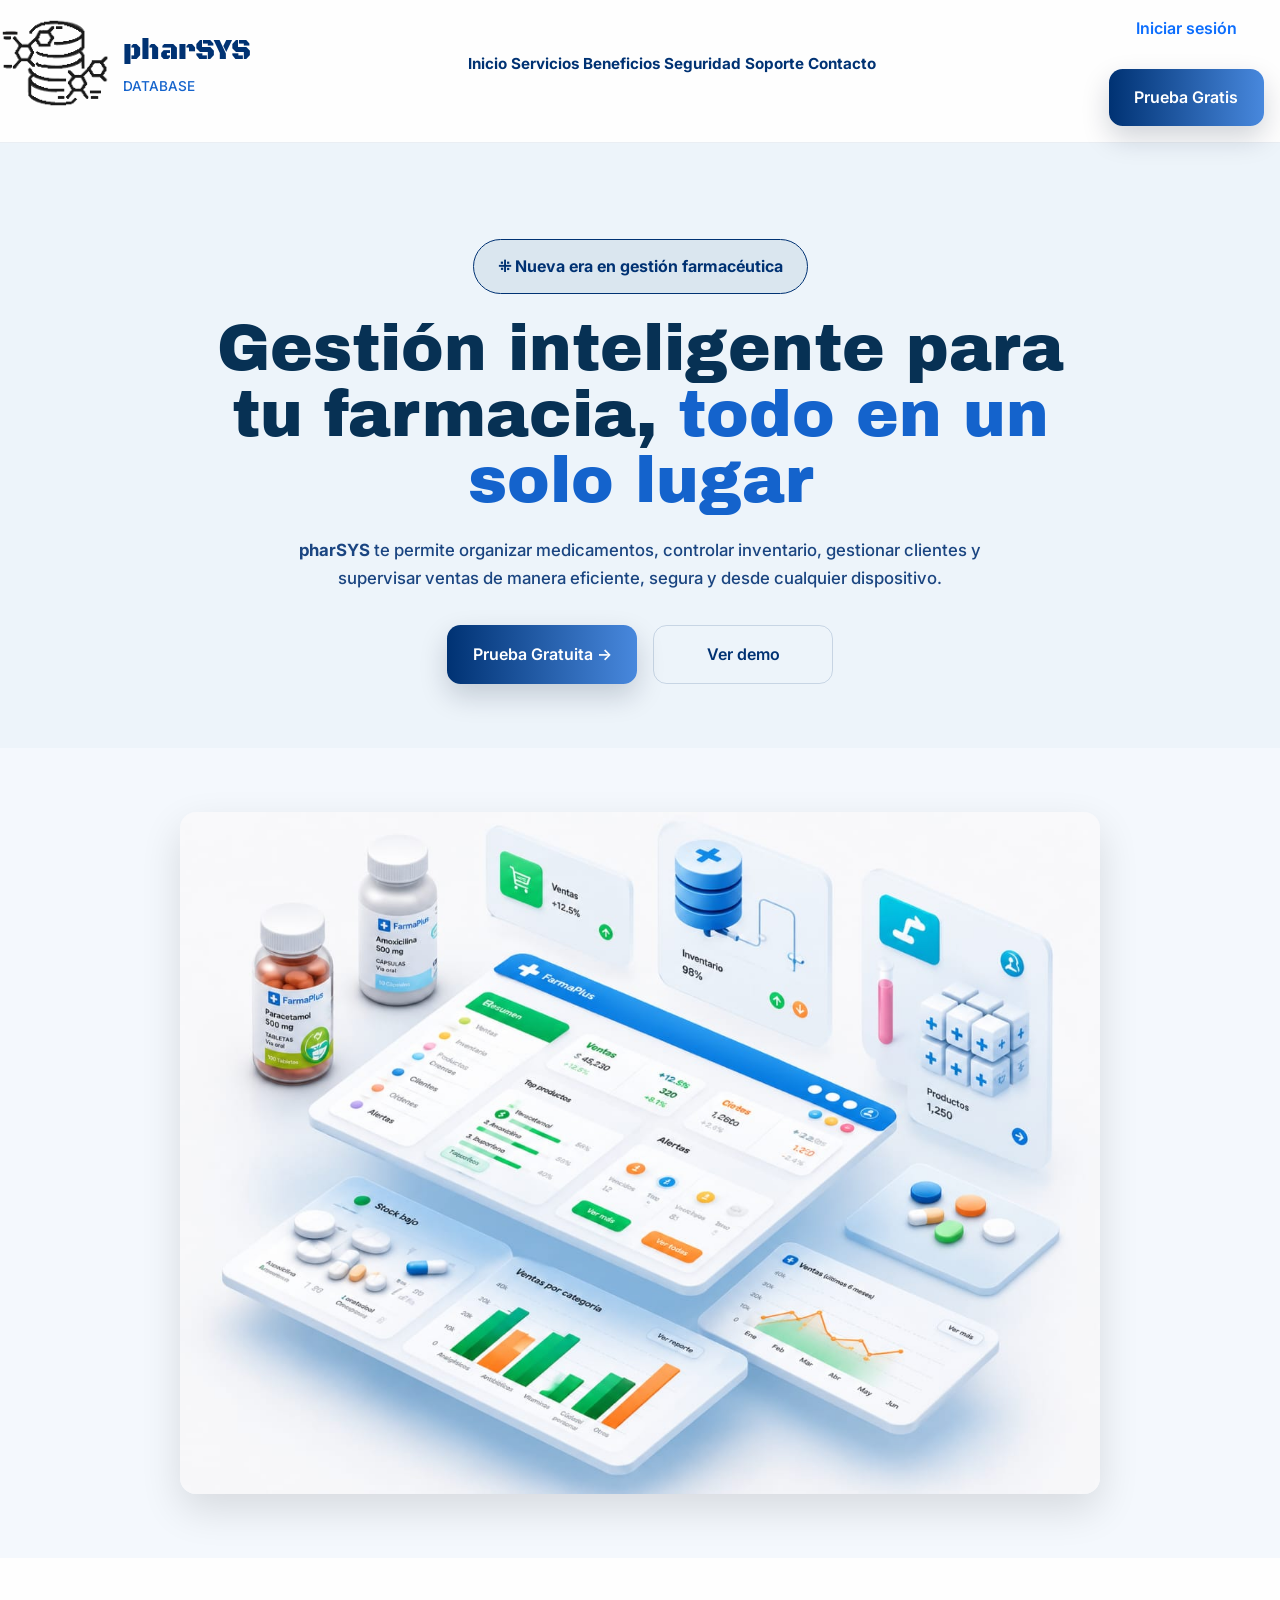
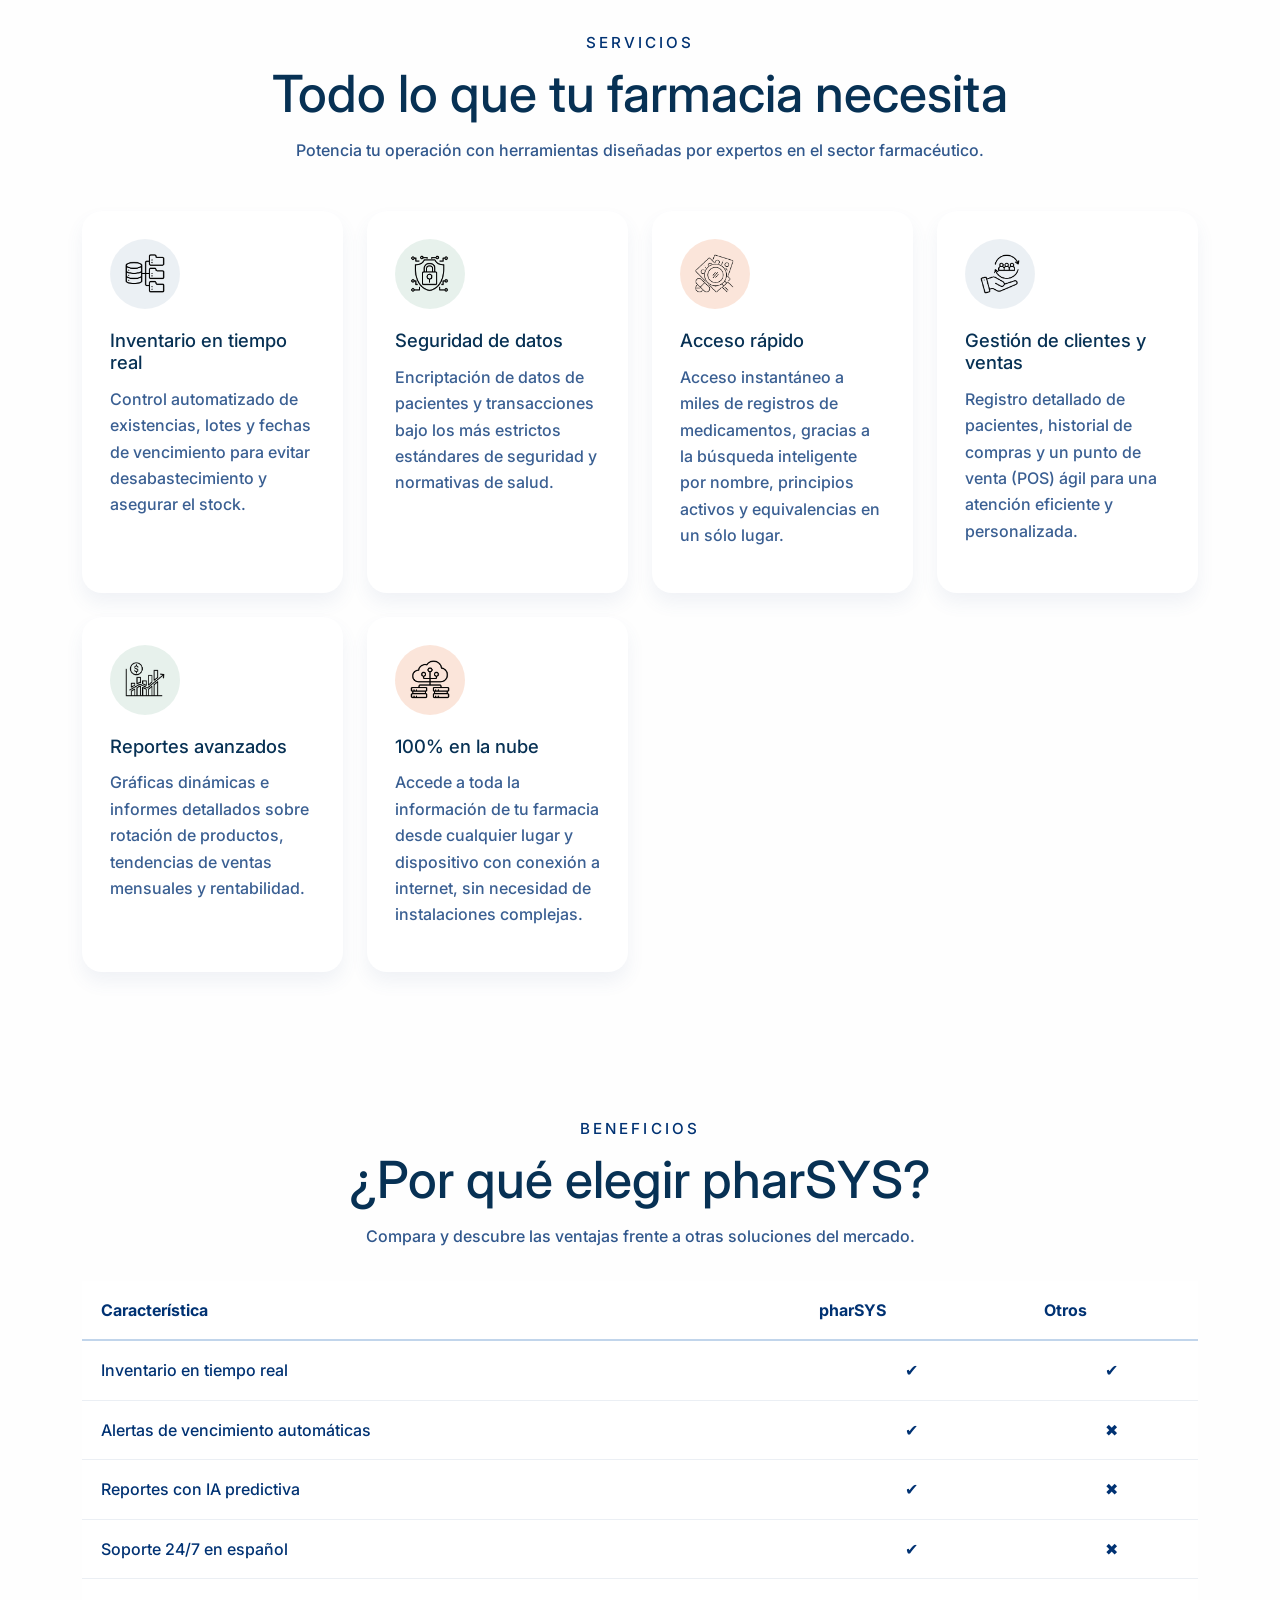
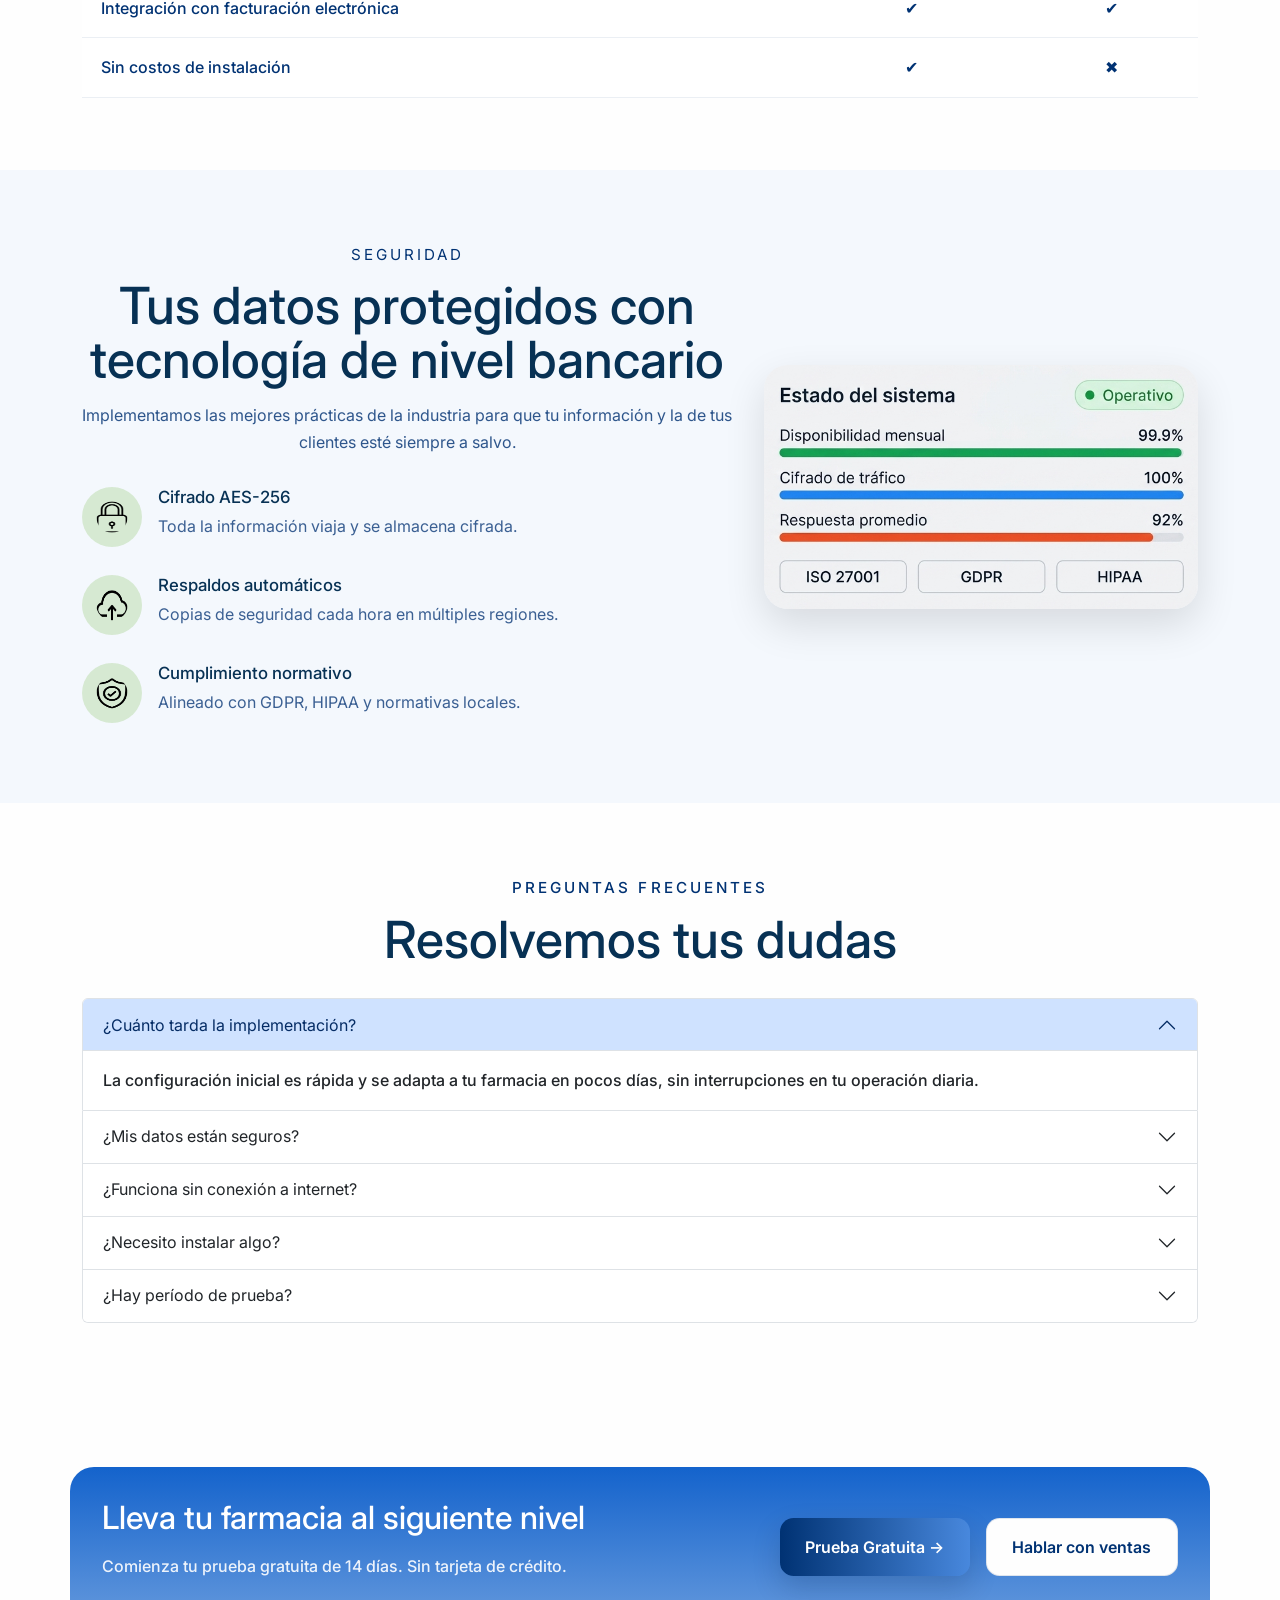
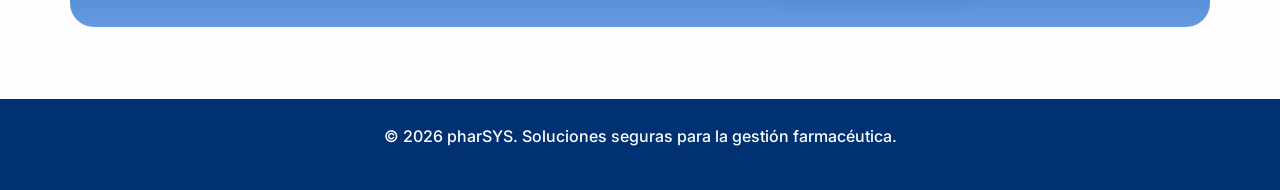
<file: index.html>
<!DOCTYPE html>
<html lang="en">
<head>
    <meta charset="UTF-8">
    <meta name="viewport" content="width=device-width, initial-scale=1.0">
    <title>pharSYS</title>
    <link rel="preconnect" href="https://fonts.googleapis.com">
    <link rel="preconnect" href="https://fonts.gstatic.com" crossorigin>
    <link href="https://fonts.googleapis.com/css2?family=Black+Ops+One&display=swap" rel="stylesheet">
    <link href="https://fonts.googleapis.com/css2?family=Inter:ital,opsz,wght@0,14..32,100..900;1,14..32,100..900&display=swap" rel="stylesheet">
    <link href="https://fonts.googleapis.com/css2?family=Archivo+Black&display=swap" rel="stylesheet">
    <link href="https://cdn.jsdelivr.net/npm/bootstrap@5.3.8/dist/css/bootstrap.min.css" rel="stylesheet" integrity="sha384-sRIl4kxILFvY47J16cr9ZwB07vP4J8+LH7qKQnuqkuIAvNWLzeN8tE5YBujZqJLB" crossorigin="anonymous">
    <link rel="stylesheet" href="css/general.css">    
</head>

<body>
    <header class="cabeza">
        <div class="cajaLogo">
            <a href="#hero" class="brand-link">
                <img src="images/logo-sin-fondo.png" class="fotoLogo">
                <div class="texto-logo">
                    <span class="textoL1 black-ops-one-regular">pharSYS</span><span class="textoL2 inter">DATABASE</span>
                </div>
            </a>      
        </div>
        
        <nav class="cajaMenu">
            <ul class="menu inter">
                <strong>
                    <li><a href="#hero">Inicio</a></li>
                    <li><a href="#servicios">Servicios</a></li>
                    <li><a href="#beneficios">Beneficios</a></li>
                    <li><a href="#seguridad">Seguridad</a></li>
                    <li><a href="#soporte">Soporte</a></li>
                    <li><a href="#contacto">Contacto</a></li>
                </strong>
            </ul>
        </nav>

        <div class="botonesCabeza">
            <a href="sesion.html" class="button button-scondary inter">Iniciar sesión</a>
            <a href="prueba.html" class="button button-primary inter">Prueba Gratis</a>
        </div>
    </header>

    <main>
        <section id="hero" class="seccion-hero">
            <div class="container cont1">
                <p class="texto-cont1 inter">⁜ Nueva era en gestión farmacéutica</p>
                <h1 class="hero-titulo archivo-black-regular">Gestión inteligente para tu farmacia, <span class="tituloColor">todo en un solo lugar</span></h1>
                <p class="hero-copy inter"><strong>pharSYS</strong> te permite organizar medicamentos, controlar inventario, gestionar clientes y supervisar ventas de manera eficiente, segura y desde cualquier dispositivo.</p>
                <div class="botonesHero">
                    <a href="prueba.html" class="button button-primary button-lg inter">Prueba Gratuita  →</a>
                    <a href="demo.html" class="button button-outline button-lg inter">Ver demo</a>
                </div>
        </section>

        <section id="inicio" class="seccion-intro">
            <div class="container">
                <img src="images/diagramaBD.jpeg" class="fotoInicio">
            </div>
        </section>

        <section id="servicios" class="seccion seccion-serv inter">
            <div class="container"> 
                <span class="mini-title">SERVICIOS</span>
                <h2 class="titulo-seccion">Todo lo que tu farmacia necesita</h2>
                <p class="textoSeccion">Potencia tu operación con herramientas diseñadas por expertos en el sector farmacéutico.</p>
                
                <div class="card-container">
                    <article class="feature-card">
                        <div class="card-icon card-icon-blue">
                            <img src="images/inventario.png" alt="">
                        </div>
                        <h3>Inventario en tiempo real</h3>
                        <p>Control automatizado de existencias, lotes y fechas de vencimiento para evitar desabastecimiento y asegurar el stock.</p>
                    </article>

                    <article class="feature-card">
                        <div class="card-icon card-icon-green">
                            <img src="images/seguridad.png" alt="">
                        </div>
                        <h3>Seguridad de datos</h3>
                        <p>Encriptación de datos de pacientes y transacciones bajo los más estrictos estándares de seguridad y normativas de salud.</p>                        
                    </article>

                    <article class="feature-card">
                        <div class="card-icon card-icon-peach">
                            <img src="images/accesoMed.png" alt="">
                        </div>
                        <h3>Acceso rápido</h3>
                        <p>Acceso instantáneo a miles de registros de medicamentos, gracias a la búsqueda inteligente por nombre, principios activos y equivalencias en un sólo lugar.</p>
                    </article>

                    <article class="feature-card">
                        <div class="card-icon card-icon-blue">
                            <img src="images/gestion.png" alt="">
                        </div>
                        <h3>Gestión de clientes y ventas</h3>
                        <p>Registro detallado de pacientes, historial de compras y un punto de venta (POS) ágil para una atención eficiente y personalizada.</p>                    
                    </article>

                    <article class="feature-card">
                        <div class="card-icon card-icon-green">
                            <img src="images/reportes.png" alt="">
                        </div>
                        <h3>Reportes avanzados</h3>
                        <p>Gráficas dinámicas e informes detallados sobre rotación de productos, tendencias de ventas mensuales y rentabilidad.</p>
                    </article>

                    <article class="feature-card">
                        <div class="card-icon card-icon-peach">
                            <img src="images/nube.png" alt="" class="card-image3">
                        </div>
                        <h3>100% en la nube</h3>
                        <p>Accede a toda la información de tu farmacia desde cualquier lugar y dispositivo con conexión a internet, sin necesidad de instalaciones complejas.</p>
                    </article>
                </div>
            </div>
        </section>

        <section id="beneficios" class="seccion seccion-beneficios inter">
            <div class="container">
                <span class="mini-title">BENEFICIOS</span>
                <h2 class="titulo-seccion">¿Por qué elegir pharSYS?</h2>
                <p class="textoSeccion">Compara y descubre las ventajas frente a otras soluciones del mercado.</p>
                
                <div class="modulo-tabla">
                    <table class="tablaComparativa">
                        <thead>
                            <tr>
                                <th>Característica</th>
                                <th>pharSYS</th>
                                <th>Otros</th>
                            </tr>
                        </thead>
                        <tbody>
                            <tr>
                                <td>Inventario en tiempo real</td>
                                <td>✔</td>
                                <td>✔</td>
                            </tr>
                            <tr>
                                <td>Alertas de vencimiento automáticas</td>
                                <td>✔</td>
                                <td>✖</td>
                            </tr>
                            <tr>
                                <td>Reportes con IA predictiva</td>
                                <td>✔</td>
                                <td>✖</td>
                            </tr>
                            <tr>
                                <td>Soporte 24/7 en español</td>
                                <td>✔</td>
                                <td>✖</td>
                            </tr>
                            <tr>
                                <td>Integración con facturación electrónica</td>
                                <td>✔</td>
                                <td>✔</td>
                            </tr>
                            <tr>
                                <td>Sin costos de instalación</td>
                                <td>✔</td>
                                <td>✖</td>
                            </tr>
                        </tbody>
                    </table>
                </div>
            </div>
        </section>

        <section id="seguridad" class="seccion seccion-seguridadinter">
            <div class="container seguridadGrid">
                <div class="copiaSeguridad">
                    <span class="mini-title">SEGURIDAD</span>
                    <h2 class="titulo-seccion">Tus datos protegidos con tecnología de nivel bancario</h2>
                    <p class="textoSeccion">Implementamos las mejores prácticas de la industria para que tu información y la de tus clientes esté siempre a salvo.</p>
                    
                    <div class="seguridadCaract">
                        <article class="segItem">
                            <img src="images/candado.png" alt="" class="segIcon">
                            <div><h3>Cifrado AES-256</h3><p>Toda la información viaja y se almacena cifrada.</p></div>
                        </article>
                        <article class="segItem">
                            <img src="images/nube2.png" alt="" class="segIcon">
                            <div><h3>Respaldos automáticos</h3><p>Copias de seguridad cada hora en múltiples regiones.</p></div>
                        </article>
                        <article class="segItem">
                            <img src="images/seguridad2.png" alt="" class="segIcon">
                            <div><h3>Cumplimiento normativo</h3><p>Alineado con GDPR, HIPAA y normativas locales.</p></div>
                        </article>
                    </div>
                </div>
            
                <div class="seguridadGraf">
                    <img src="images/estado.png" alt="" class="imagenSeg">
                </div>
            </div>
        </section>

        <section id="soporte" class="seccion seccion-soporte inter">
            <div class="container">
                <span class="mini-title">PREGUNTAS FRECUENTES</span>
                <h2 class="titulo-seccion">Resolvemos tus dudas</h2>
            
                <div class="accordion" id="faqAcordion">
                    <div class="accordion-item">
                        <h2 class="accordion-header" id="headingOne">
                            <button class="accordion-button" type="button" data-bs-toggle="collapse" data-bs-target="#collapseOne" aria-expanded="true" aria-controls="collapseOne">
                                ¿Cuánto tarda la implementación?
                            </button>
                        </h2>
                        <div id="collapseOne" class="accordion-collapse collapse show" aria-labelledby="headingOne" data-bs-parent="#faqAcordion">
                            <div class="accordion-body">
                                La configuración inicial es rápida y se adapta a tu farmacia en pocos días, sin interrupciones en tu operación diaria.
                            </div>
                        </div>
                    </div>

                    <div class="accordion-item">
                        <h2 class="accordion-header" id="headingTwo">
                            <button class="accordion-button collapsed" type="button" data-bs-toggle="collapse" data-bs-target="#collapseTwo" aria-expanded="false" aria-controls="collapseTwo">
                                ¿Mis datos están seguros?
                            </button>
                        </h2>
                        <div id="collapseTwo" class="accordion-collapse collapse" aria-labelledby="headingTwo" data-bs-parent="#faqAcordion">
                            <div class="accordion-body">
                                Sí, utilizamos cifrado de nivel bancario, respaldos periódicos y medidas de acceso seguro para proteger toda la información.
                            </div>
                        </div>
                    </div>

                    <div class="accordion-item">
                        <h2 class="accordion-header" id="headingThree">
                            <button class="accordion-button collapsed" type="button" data-bs-toggle="collapse" data-bs-target="#collapseThree" aria-expanded="false" aria-controls="collapseThree">
                                ¿Funciona sin conexión a internet?
                            </button>
                        </h2>
                        <div id="collapseThree" class="accordion-collapse collapse" aria-labelledby="headingThree"data-bs-parent="#faqAcordion">
                            <div class="accordion-body">
                                pharSYS es una plataforma en la nube que requiere conexión a internet, pero está optimizada para conexiones lentas y móviles.
                            </div>
                        </div>
                    </div>

                    <div class="accordion-item">
                        <h2 class="accordion-header" id="headingFour">
                            <button class="accordion-button collapsed" type="button" data-bs-toggle="collapse" data-bs-target="#collapseFour" aria-expanded="false" aria-controls="collapseFour">
                                ¿Necesito instalar algo?
                            </button>
                        </h2>
                        <div id="collapseFour" class="accordion-collapse collapse" aria-labelledby="headingFour" data-bs-parent="#faqAcordion">
                            <div class="accordion-body">
                                No. pharSYS se accede desde el navegador y no requiere instalaciones locales ni hardware adicional.
                            </div>
                        </div>
                    </div>

                    <div class="accordion-item">
                        <h2 class="accordion-header" id="headingFive">
                            <button class="accordion-button collapsed" type="button" data-bs-toggle="collapse" data-bs-target="#collapseFive" aria-expanded="false" aria-controls="collapseFive">
                                ¿Hay período de prueba?
                            </button>
                        </h2>
                        <div id="collapseFive" class="accordion-collapse collapse" aria-labelledby="headingFive" data-bs-parent="#faqAcordion">
                            <div class="accordion-body">
                                Sí, ofrecemos una prueba gratuita de 14 días para que pruebes todas las funciones sin compromisos.
                            </div>
                        </div>
                    </div>
                </div>
            </div>            
        </section>

        <section id="contacto" class="seccion seccion-contacto inter">
            <div class="container contacto-cuadro">
                <div class="copia-contacto">
                    <h2>Lleva tu farmacia al siguiente nivel</h2>
                    <p>Comienza tu prueba gratuita de 14 días. Sin tarjeta de crédito.</p>
                </div>
                <div class="botonesContacto">
                    <a href="prueba.html" class="button button-primary inter">Prueba Gratuita   →</a>
                    <a href="contVentas.html" class="button button-secondary inter">Hablar con ventas</a>
                </div>
            </div>        
        </section>
    </main>
    
    <footer class="site-footer">
        <div class="container footer-inner">
            <p class="inter">© 2026 pharSYS. Soluciones seguras para la gestión farmacéutica.</p>
        </div>
    </footer>

    <script src="https://cdn.jsdelivr.net/npm/bootstrap@5.3.8/dist/js/bootstrap.bundle.min.js" integrity="sha384-FKyoEForCGlyvwx9Hj09JcYn3nv7wiPVlz7YYwJrWVcXK/BmnVDxM+D2scQbITxI" crossorigin="anonymous"></script>
    
</body>
</html>
</file>
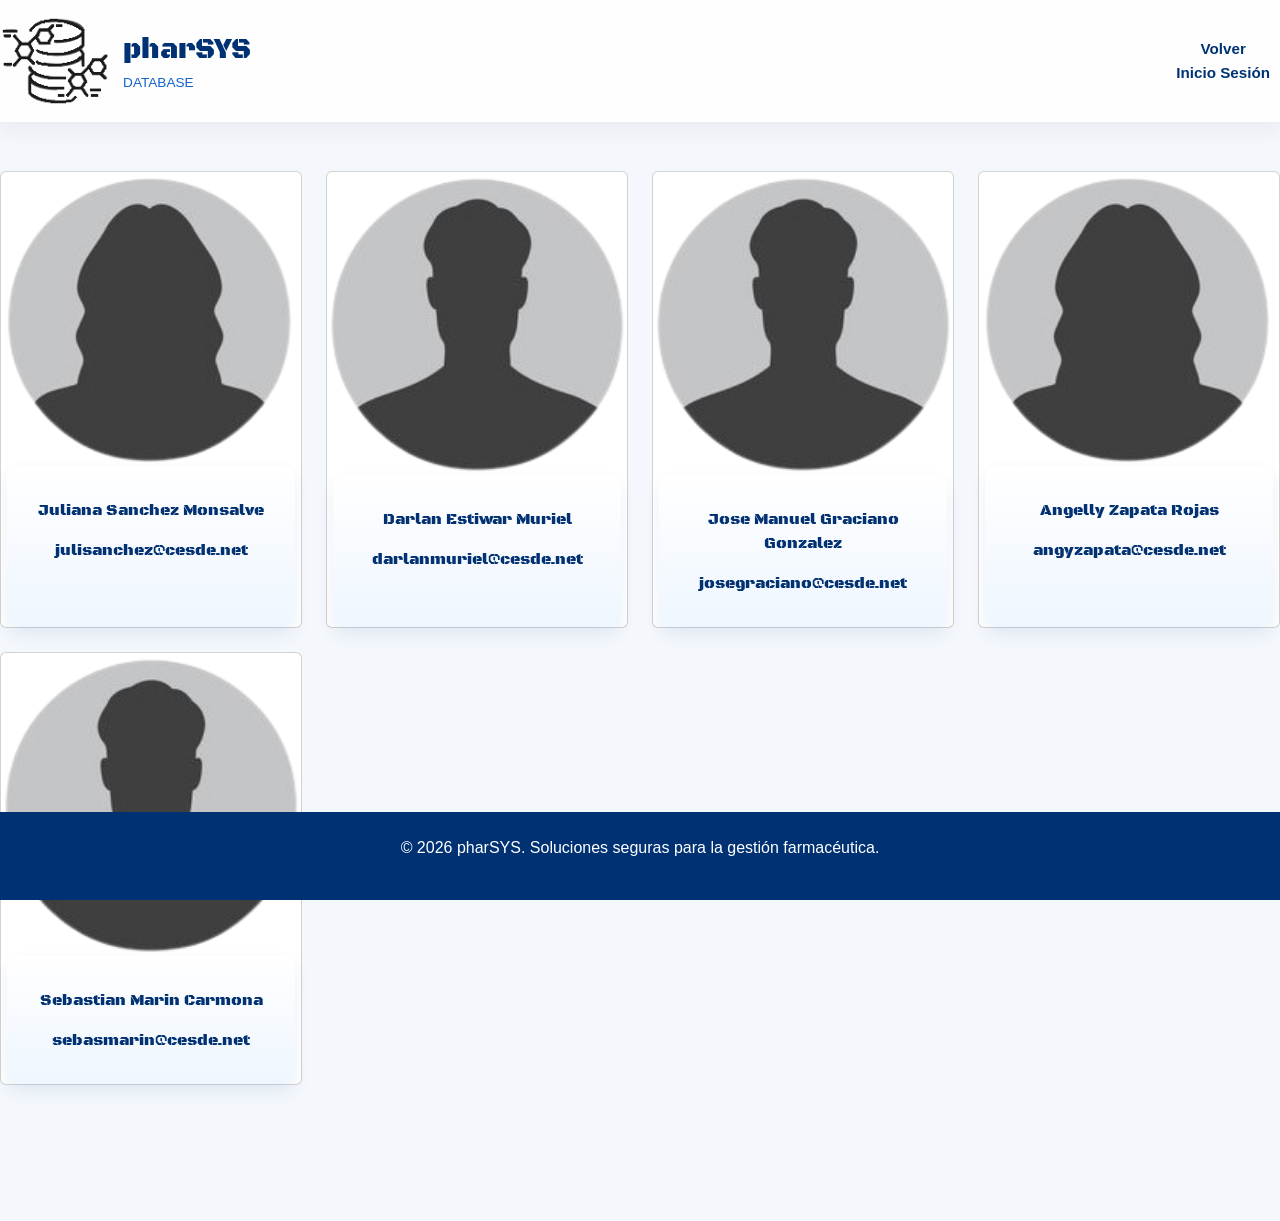
<file: contVentas.html>
<!DOCTYPE html>
<html lang="en">
<head>
    <meta charset="UTF-8">
    <meta name="viewport" content="width=device-width, initial-scale=1.0">
    <title>Contacto Ventas</title>
    <link rel="preconnect" href="https://fonts.googleapis.com">
    <link rel="preconnect" href="https://fonts.gstatic.com" crossorigin>
    <link href="https://fonts.googleapis.com/css2?family=Black+Ops+One&display=swap" rel="stylesheet">
    <link href="https://fonts.googleapis.com/css2?family=Archivo+Black&display=swap" rel="stylesheet">
    <link href="https://fonts.googleapis.com/css2?family=Black+Ops+One&display=swap" rel="stylesheet">
    <link href="https://cdn.jsdelivr.net/npm/bootstrap@5.3.8/dist/css/bootstrap.min.css" rel="stylesheet" integrity="sha384-sRIl4kxILFvY47J16cr9ZwB07vP4J8+LH7qKQnuqkuIAvNWLzeN8tE5YBujZqJLB" crossorigin="anonymous">
    <link rel="stylesheet" href="css/otrosEstilos.css">

</head>
<body>
    <header class="cabeza">
        <div class="cajaLogo">
            <a href="#hero" class="brand-link">
                <img src="images/logo-sin-fondo.png" class="fotoLogo">
                <div class="texto-logo">
                    <span class="textoL1 black-ops-one-regular">pharSYS</span><span class="textoL2 inter">DATABASE</span>
                </div>
            </a>      
        </div>
        
        <nav class="cajaMenu">
            <ul class="menu inter">
                <strong>
                    <li><a href="index.html">Volver</a></li>
                    <li> </li>
                    <li><a href="sesion.html">Inicio Sesión</a></li>
                </strong>
            </ul>
        </nav>
    </header>

    <main class="vendedores">
        <div class="card">
            <img src="images/mujer-sin-fondo.png" class="card-img-top" alt="">
            <div class="card-body black-ops-one-regular">
                <p class="card-text"><center>Juliana Sanchez Monsalve</center></p>
                <p class="card-text"><center>julisanchez@cesde.net</center></p>
            </div>
        </div>
        <div class="card">
            <img src="images/hombre-sin-fondo.png" class="card-img-top" alt="">
            <div class="card-body black-ops-one-regular">
                <p class="card-text"><center>Darlan Estiwar Muriel</center></p>
                <p class="card-text"><center>darlanmuriel@cesde.net</center></p>
            </div>
        </div>
        <div class="card">
            <img src="images/hombre-sin-fondo.png" class="card-img-top" alt="">
            <div class="card-body black-ops-one-regular">
                <p class="card-text"><center>Jose Manuel Graciano Gonzalez</center></p>
                <p class="card-text"><center>josegraciano@cesde.net</center></p>
            </div>
        </div>
        <div class="card">
            <img src="images/mujer-sin-fondo.png" class="card-img-top" alt="">
            <div class="card-body black-ops-one-regular">
                <p class="card-text"><center>Angelly Zapata Rojas</center></p>
                <p class="card-text"><center>angyzapata@cesde.net</center></p>
            </div>
        </div>
        <div class="card">
            <img src="images/hombre-sin-fondo.png" class="card-img-top" alt="">
            <div class="card-body black-ops-one-regular">
                <p class="card-text"><center>Sebastian Marin Carmona</center></p>
                <p class="card-text"><center>sebasmarin@cesde.net</center></p>
            </div>
        </div>
    </main>

    <footer class="site-footer">
        <div class="container footer-inner">
            <p class="inter">© 2026 pharSYS. Soluciones seguras para la gestión farmacéutica.</p>
        </div>
    </footer>

    <script src="https://cdn.jsdelivr.net/npm/bootstrap@5.3.8/dist/js/bootstrap.bundle.min.js" integrity="sha384-FKyoEForCGlyvwx9Hj09JcYn3nv7wiPVlz7YYwJrWVcXK/BmnVDxM+D2scQbITxI" crossorigin="anonymous"></script>
    
</body>
</html>
</file>
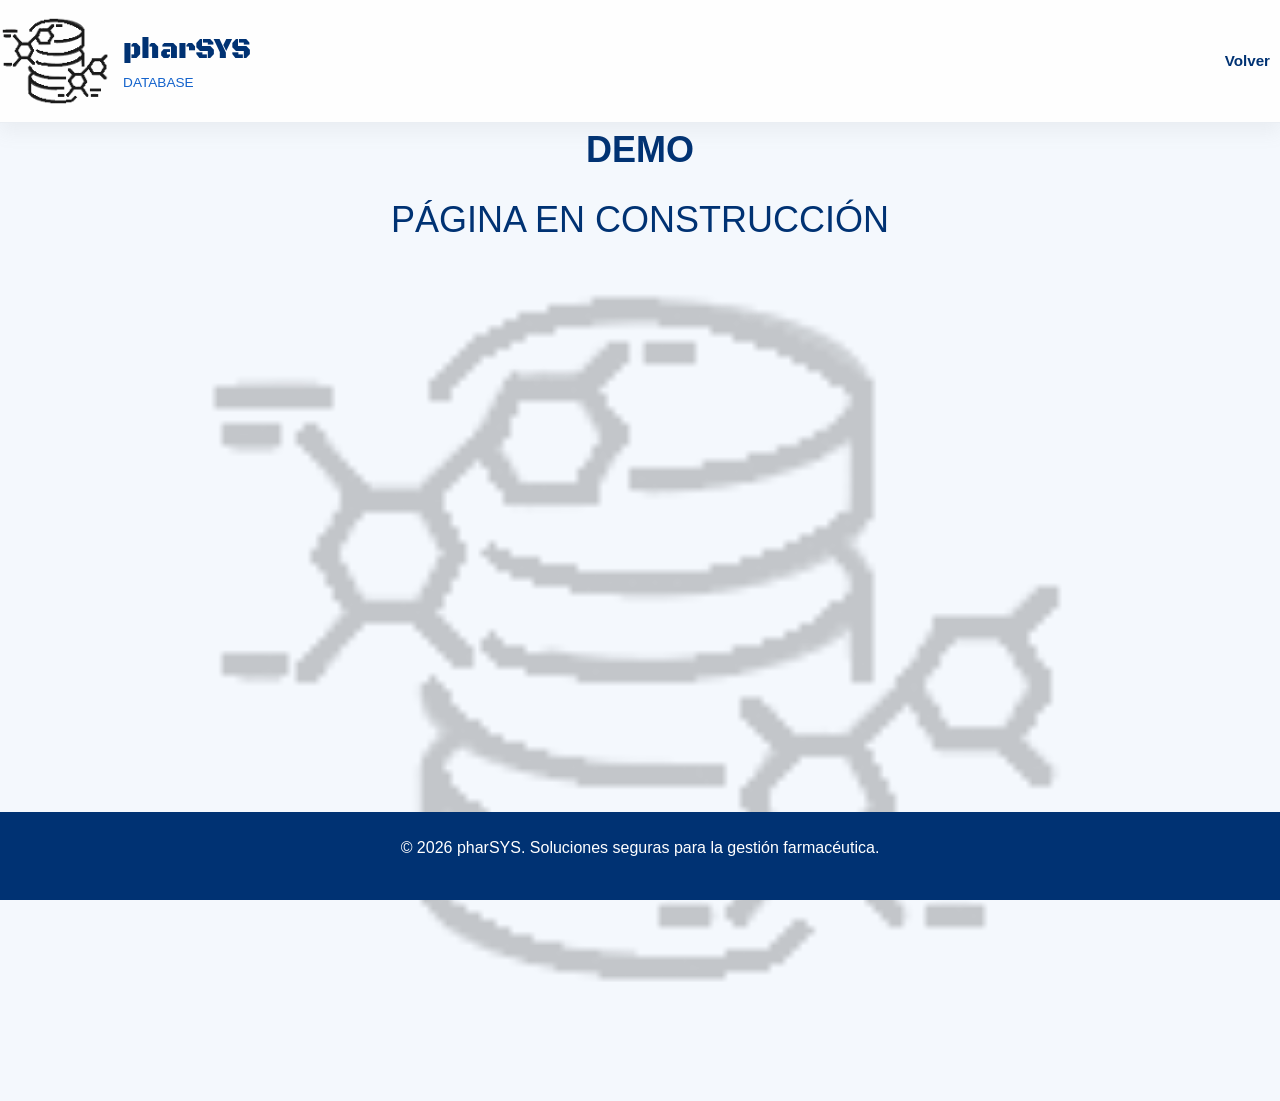
<file: demo.html>
<!DOCTYPE html>
<html lang="en">
<head>
    <meta charset="UTF-8">
    <meta name="viewport" content="width=device-width, initial-scale=1.0">
    <title>Demostración</title>
    <link rel="preconnect" href="https://fonts.googleapis.com">
    <link rel="preconnect" href="https://fonts.gstatic.com" crossorigin>
    <link href="https://fonts.googleapis.com/css2?family=Black+Ops+One&display=swap" rel="stylesheet">
    <link href="https://fonts.googleapis.com/css2?family=Archivo+Black&display=swap" rel="stylesheet">
    <link href="https://cdn.jsdelivr.net/npm/bootstrap@5.3.8/dist/css/bootstrap.min.css" rel="stylesheet" integrity="sha384-sRIl4kxILFvY47J16cr9ZwB07vP4J8+LH7qKQnuqkuIAvNWLzeN8tE5YBujZqJLB" crossorigin="anonymous">
    <link rel="stylesheet" href="css/otrosEstilos.css">
</head>

<body>
    <header class="cabeza">
        <div class="cajaLogo">
        <a href="#hero" class="brand-link">
            <img src="images/logo-sin-fondo.png" class="fotoLogo">
            <div class="texto-logo">
            <span class="textoL1 black-ops-one-regular">pharSYS</span><span class="textoL2 inter">DATABASE</span>
            </div>
        </a>      
        </div>
            
        <nav class="cajaMenu">
        <ul class="menu inter">
            <strong>
            <li><a href="index.html">Volver</a></li>
            </strong>
        </ul>
        </nav>
    </header>

    <main class="paginaPrueba inter">
        <center>
            <p class="infoPpal"><strong>DEMO</strong></p>
            <p class="infoPpal">PÁGINA EN CONSTRUCCIÓN</p>
            <img src="images/logo-sin-fondo.png" class="imagenPrincipal">
        </center>
    </main>


    <footer class="site-footer">
        <div class="footer-inner">
        <p class="inter">© 2026 pharSYS. Soluciones seguras para la gestión farmacéutica.</p>
        </div>
    </footer>

  <script src="https://cdn.jsdelivr.net/npm/bootstrap@5.3.8/dist/js/bootstrap.bundle.min.js" integrity="sha384-FKyoEForCGlyvwx9Hj09JcYn3nv7wiPVlz7YYwJrWVcXK/BmnVDxM+D2scQbITxI" crossorigin="anonymous"></script>

</body>
</html>
</file>
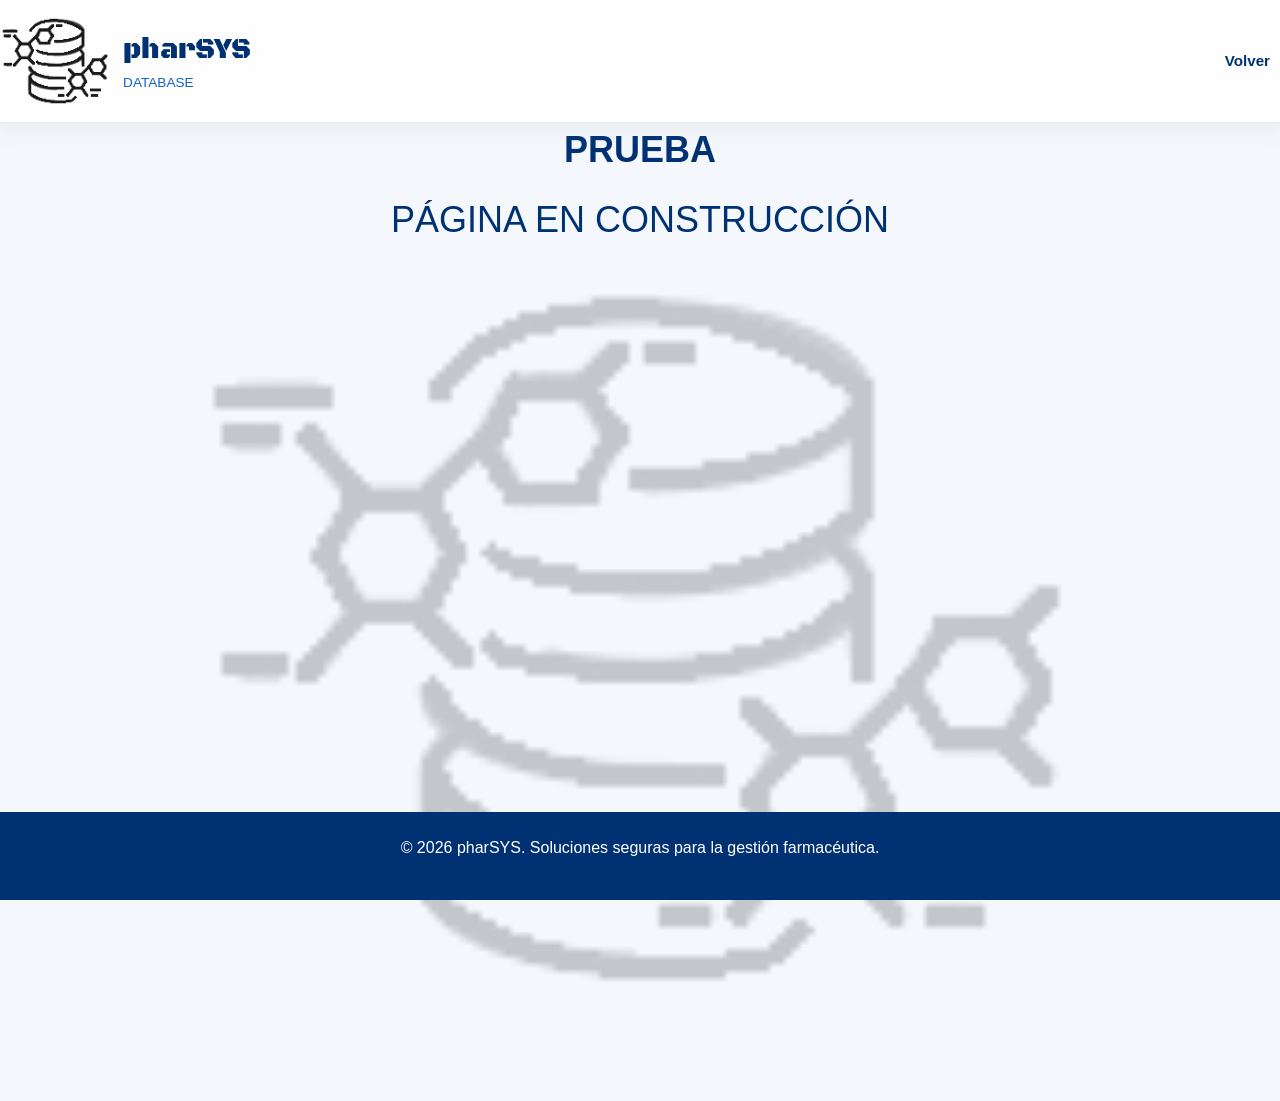
<file: prueba.html>
<!DOCTYPE html>
<html lang="en">
<head>
    <meta charset="UTF-8">
    <meta name="viewport" content="width=device-width, initial-scale=1.0">
    <title>Prueba Gratis</title>
    <link rel="preconnect" href="https://fonts.googleapis.com">
    <link rel="preconnect" href="https://fonts.gstatic.com" crossorigin>
    <link href="https://fonts.googleapis.com/css2?family=Black+Ops+One&display=swap" rel="stylesheet">
    <link href="https://fonts.googleapis.com/css2?family=Archivo+Black&display=swap" rel="stylesheet">
    <link href="https://cdn.jsdelivr.net/npm/bootstrap@5.3.8/dist/css/bootstrap.min.css" rel="stylesheet" integrity="sha384-sRIl4kxILFvY47J16cr9ZwB07vP4J8+LH7qKQnuqkuIAvNWLzeN8tE5YBujZqJLB" crossorigin="anonymous">
    <link rel="stylesheet" href="css/otrosEstilos.css">
</head>

<body>
    <header class="cabeza">
        <div class="cajaLogo">
        <a href="#hero" class="brand-link">
            <img src="images/logo-sin-fondo.png" class="fotoLogo">
            <div class="texto-logo">
            <span class="textoL1 black-ops-one-regular">pharSYS</span><span class="textoL2 inter">DATABASE</span>
            </div>
        </a>      
        </div>
            
        <nav class="cajaMenu">
        <ul class="menu inter">
            <strong>
            <li><a href="index.html">Volver</a></li>
            </strong>
        </ul>
        </nav>
    </header>

    <main class="paginaPrueba inter">
        <center>
            <p class="infoPpal"><strong>PRUEBA</strong></p>
            <p class="infoPpal">PÁGINA EN CONSTRUCCIÓN</p>
            <img src="images/logo-sin-fondo.png" class="imagenPrincipal">
        </center>
    </main>

    <footer class="site-footer">
        <div class="footer-inner">
        <p class="inter">© 2026 pharSYS. Soluciones seguras para la gestión farmacéutica.</p>
        </div>
    </footer>

  <script src="https://cdn.jsdelivr.net/npm/bootstrap@5.3.8/dist/js/bootstrap.bundle.min.js" integrity="sha384-FKyoEForCGlyvwx9Hj09JcYn3nv7wiPVlz7YYwJrWVcXK/BmnVDxM+D2scQbITxI" crossorigin="anonymous"></script>
    
</body>
</html>
</file>
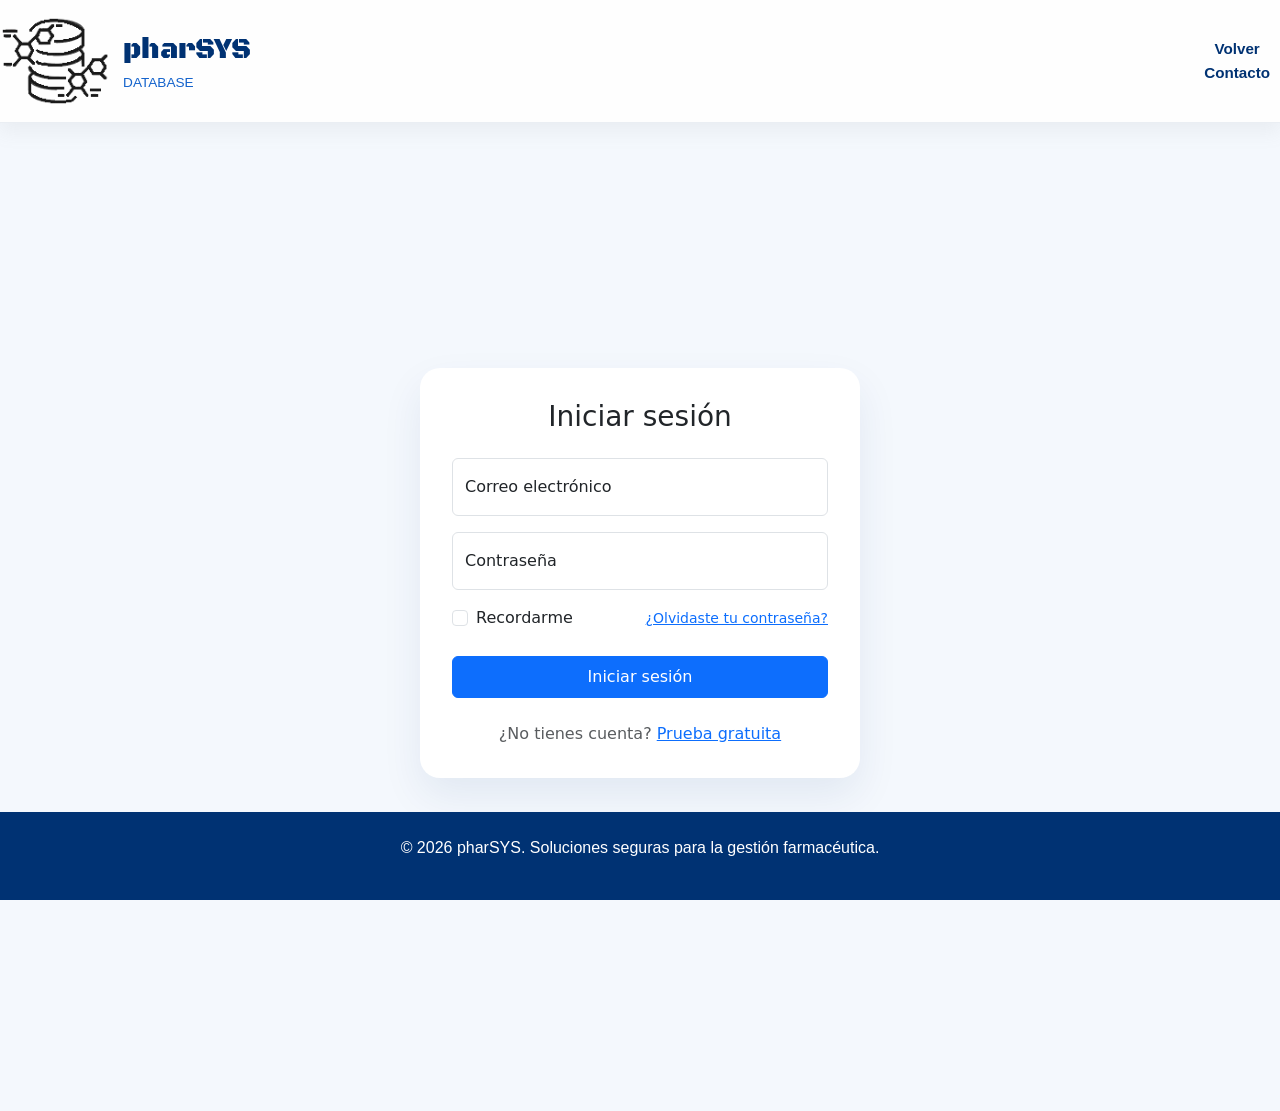
<file: sesion.html>
<!DOCTYPE html>
<html lang="en">
<head>
  <meta charset="UTF-8">
  <meta name="viewport" content="width=device-width, initial-scale=1.0">
  <title>Inicio Sesión</title>
  <link rel="preconnect" href="https://fonts.googleapis.com">
  <link rel="preconnect" href="https://fonts.gstatic.com" crossorigin>
  <link href="https://fonts.googleapis.com/css2?family=Black+Ops+One&display=swap" rel="stylesheet">
  <link href="https://fonts.googleapis.com/css2?family=Archivo+Black&display=swap" rel="stylesheet">
  <link href="https://cdn.jsdelivr.net/npm/bootstrap@5.3.8/dist/css/bootstrap.min.css" rel="stylesheet" integrity="sha384-sRIl4kxILFvY47J16cr9ZwB07vP4J8+LH7qKQnuqkuIAvNWLzeN8tE5YBujZqJLB" crossorigin="anonymous">
  <link rel="stylesheet" href="css/otrosEstilos.css">
</head>

<body>
  <header class="cabeza">
    <div class="cajaLogo">
      <a href="#hero" class="brand-link">
        <img src="images/logo-sin-fondo.png" class="fotoLogo">
        <div class="texto-logo">
          <span class="textoL1 black-ops-one-regular">pharSYS</span><span class="textoL2 inter">DATABASE</span>
        </div>
      </a>      
    </div>
        
    <nav class="cajaMenu">
      <ul class="menu inter">
        <strong>
          <li><a href="index.html">Volver</a></li>
          <li><a href="contVentas.html">Contacto</a></li>
        </strong>
      </ul>
    </nav>
  </header>

  <main class="d-flex align-items-center justify-content-center min-vh-100">
    <div class="signin-card">
      <h1 class="h3 mb-4 text-center">Iniciar sesión</h1>
      <form>
        <div class="form-floating mb-3">
          <input type="email" class="form-control" id="floatingInput" name="email" autocomplete="email" required placeholder="correo@ejemplo.com">
          <label for="floatingInput">Correo electrónico</label>
        </div>
        <div class="form-floating mb-3">
          <input type="password" class="form-control" id="floatingPassword" name="password" autocomplete="current-password" required placeholder="Contraseña">
          <label for="floatingPassword">Contraseña</label>
        </div>
        <div class="d-flex justify-content-between align-items-center mb-4">
          <div class="form-check">
            <input class="form-check-input" type="checkbox" value="" id="rememberMe">
            <label class="form-check-label" for="rememberMe">Recordarme</label>
          </div>
          <a href="#" class="small">¿Olvidaste tu contraseña?</a>
        </div>
        <button class="btn btn-primary w-100 py-2" type="submit">Iniciar sesión</button>
      </form>
      <p class="text-center text-muted mt-4 mb-0">¿No tienes cuenta? <a href="prueba.html">Prueba gratuita</a></p>
    </div>
  </main>

  <footer class="site-footer">
    <div class="footer-inner">
      <p class="inter">© 2026 pharSYS. Soluciones seguras para la gestión farmacéutica.</p>
    </div>
  </footer>

  <script src="https://cdn.jsdelivr.net/npm/bootstrap@5.3.8/dist/js/bootstrap.bundle.min.js" integrity="sha384-FKyoEForCGlyvwx9Hj09JcYn3nv7wiPVlz7YYwJrWVcXK/BmnVDxM+D2scQbITxI" crossorigin="anonymous"></script>
    
</body>
</html>
</file>
<file: css/general.css>
*{
    margin: 0;
    padding: 0;
    box-sizing: border-box;
}

/* -- Estilos de LETRA -- */
.black-ops-one-regular {
  font-family: "Black Ops One", system-ui;
  font-weight: 300;
  font-style: normal;
}

.inter {
  font-family: "Inter", sans-serif;
  font-optical-sizing: auto;
  font-weight: 500;
  font-style: normal;
}

.archivo-black-regular {
  font-family: "Archivo Black", sans-serif;
  font-weight: 400;
  font-style: normal;
}

/* -- Estilos GENERALES -- */
html {
  scroll-behavior: smooth;
}

body {
  font-family: "Inter", sans-serif;
  background-color: #f4f8fd;
  color: #073154;
  line-height: 1.65;
}

img {
  max-width: 100%;
  display: block;
}

.container {
  width: min(1170px, calc(100% - 2rem));
  margin: 0 auto;
}


/* -- Estilo CABEZA -- */
.cabeza {
  position: sticky;
  top:0%;
  z-index: 99;
  background: #fefefe;
  border-bottom: 1px solid #00327314;
  display: inline-flex;
  width: 100%;
  justify-content: space-between;
  padding-bottom: 16px;
}

.cajaLogo {
  display: flex;
  align-items: center;
  justify-content: space-between;
  gap: 1rem;
  padding: 1rem 0;
  flex-wrap: wrap;  
}

.brand-link {
  display: flex;
  align-items: center;
  gap: 0.75rem;
  text-decoration: none;
  color: inherit;
}

.fotoLogo {
  width: auto;
  height: 90px;
  filter: contrast(0.8);
}

.texto-logo {
  display: flex;
  flex-direction: column;
  gap: 0.1rem;
}

.textoL1 {
  font-size: 1.75rem;
  color:#003273;
}

.textoL2 {
  color: #1463cc;
  font-size: 0.85rem;
}

.cajaMenu {
  align-content: center;
}

.menu {
  list-style: none;
  text-align: center;
  padding:5px;
  margin: 5px;
}

.menu li {
  display: inline-block;
  gap: 10px;
}

.menu a {
  text-decoration: none;
  color: #003273;
  font-size: 0.95rem;
  transition: color 0.2s ease;
}

.menu a:hover, 
.menu a:focus-visible {
  color: #1463cc;
}

.botonesCabeza {
  display: flex;
  flex-direction: column;
  gap: 0.75rem;
  flex-wrap: wrap;
  justify-content: center;
  padding-inline: 1rem;
}

.button {
  display: inline-flex;
  align-items: center;
  justify-content: center;
  padding: 0.95rem 1.6rem;
  border-radius: 0.85rem;
  text-decoration: none;
  font-weight: 600;
  transition: transform 0.2s ease, box-shadow 0.2s ease, background-color 0.2s ease;
}

.button:hover,
.button:focus-visible {
  transform: translateY(-1px);
}

.button-primary {
  color: #fff;
  background: linear-gradient(90deg, #003273, #4888dd);
  box-shadow: 0 12px 28px #0116312e;
}

.button-secondary {
  color: #003273;
  background: #fefefe;
  border: 1px solid #0032731f;
}

.button-outline {
  color: #003273;
  background: transparent;
  border: 1px solid #00327329;
}

.button-lg {
  font-size: 1rem;
  min-width: 180px;
}



/* -- Estilo HERO -- */
.seccion-hero {
  background-color: #edf4fa;
  padding: 6rem 0 4rem;
  text-align: center;
}

.texto-cont1 {
  display: inline-flex;
  align-items: center;
  gap: 0.4rem;
  padding: 0.85rem 1.5rem;
  border: 1px solid #003273;
  border-radius: 999px;
  color: #003273;
  background: #023e7314;
  font-weight: 700;
  margin-bottom: 1.35rem;
}

.hero-titulo {
  font-size: clamp(2.75rem, 5vw, 4.5rem);
  line-height: 1.03;
  max-width: 900px;
  margin: 0 auto 1.5rem;
}

.tituloColor {
  color:#1463cc;
}

.hero-copy {
  max-width: 760px;
  margin: 0 auto 2rem;
  font-size: 1.05rem;
  color: #033273e6;
}

.botonesHero {
  display: flex;
  justify-content: center;
  gap: 1rem;
  flex-direction: wrap;
}


/* -- Estilo INICIO*/
.seccion-intro {
  padding: 4rem 0;
}

.fotoInicio {
  border-radius: 1rem;
  box-shadow: 0 16px 40px #0000001f;
  width: 100%;
  max-width: 920px;
  margin: 0 auto;
}


/* -- Estilo SERVICIOS -- */
.seccion {
  padding: 4.5rem 0;
}

.seccion-serv,
.seccion-beneficios,
.seccion-seguridad,
.seccion-soporte,
.seccion-contacto {
  background: #fefefe;
}


.mini-title {
  display: block;
  color:#003273;
  font-size: 0.95rem;
  letter-spacing: 0.2em;
  text-transform: uppercase;
  margin-bottom: 0.75rem;
  text-align: center;
}

.titulo-seccion {
  font-size: clamp(2rem, 4vw, 3.25rem);
  line-height: 1.05;
  margin-bottom: 1rem;
  text-align: center;
}

.textoSeccion {
  max-width: 760px;
  margin: 0 auto;
  color: #033273d1;
  font-size: 1rem;
  text-align: center;

}

.card-container {
  display: grid;
  grid-template-columns: repeat(auto-fit, minmax(240px, 1fr));
  gap: 1.5rem;
  margin-top: 3rem;
}

.feature-card {
  background: #fff;
  border-radius: 1.25rem;
  padding: 1.75rem;
  box-shadow: 0 10px 18px #47689714;
  transition: transform 0.25s ease, box-shadow 0.25s ease;
}

.feature-card:hover {
  transform: translateY(-4px);
  box-shadow: 0 18px 28px #47689729;
}

.card-icon {
  width: 70px;
  height: 70px;
  padding: 0.95rem;
  border-radius: 50%;
  display: grid;
  place-items: center;
  margin-bottom: 1.25rem;
}

.card-icon-blue {
  background-color: #023e7314;
}

.card-icon-green {
  background-color: #1677481a;
}

.card-icon-peach {
  background-color: #fadacab3;
}

.feature-card h3 {
  font-size: 1.15rem;
  margin-bottom: 0.8rem;
}

.feature-card p {
  color: #033273c7;
}


/* -- Estilo BENEFICIOS -- */
.modulo-tabla {
  overflow-x:auto;
  margin-top: 2rem;
}

.tablaComparativa {
  width: 100%;
  min-width: 560px;
  border-collapse: collapse;
  background: #fff;
  box-shadow: 0 16px 40px #00327314;
}

.tablaComparativa th,
.tablaComparativa td {
  padding: 1rem 1.2rem;
}

.tablaComparativa th {
  border-bottom: 2px solid #6497cc66;
  text-align: left;
  color: #003273;
}

.tablaComparativa td {
  border-bottom: 1px solid #00327314;
  color: #003273;
}

.tablaComparativa td:nth-child(2),
.tablaComparativa td:nth-child(3) {
  text-align: center;
}


/* -- Estilo SEGURIDAD -- */
.seguridadGrid {
  display: grid;
  grid-template-columns: minmax(0, 1.2fr) minmax(260px, 0.8fr);
  gap: 2rem;
  align-items: center;
}

.seguridadCaract {
  display: grid;
  gap: 1.25rem;
  margin-top: 2rem;
}

.segItem {
  display: flex;
  gap: 1rem;
  align-items: flex-start;
}

.segIcon {
  width: 60px;
  height: 60px;
  padding: 0.9rem;
  border-radius: 50%;
  background: #cce4c5bf;
}

.segItem h3 {
  margin-bottom: 0.35rem;
  font-size: 1.05rem;
}

.segItem p {
  color: #033273c4;
}

.seguridadGraf {
  border-radius: 1.5rem;
  overflow: hidden;
  box-shadow: 0 16px 40px #0000001f;
}

.imagenSeg {
  width: 100%;
  display: block;
}


/* -- Estilo SOPORTE -- */
.seccion-soporte .accordion {
  margin-top: 2rem;
}


/* -- Estilo CONTACTO -- */
.contacto-cuadro {
  display: grid;
  grid-template-columns: 1.5fr 1fr;
  gap: 1.5rem;
  align-items: center;
  background: linear-gradient(180deg, #1463cc, #669add);
  color: #fff;
  border-radius: 1.5rem;
  padding: 2rem;
}

.copia-contacto h2 {
  margin-bottom: 1rem;
}

.copia-contacto p {
  color: #ffffffe6;
}

.botonesContacto {
  display: flex;
  gap: 1rem;
  flex-wrap: wrap;
  justify-content: flex-end;
}


/* -- Estilo FOOTER -- */
.site-footer {
  background: #003273;
  color: #fff;
  padding: 1.5rem 0;
}

.footer-inner {
  text-align: center;
}


/* -- Estilos RESPONSIVE -- */
@media (max-width: 1024px) {
  .seguridadGrid,
  .contacto-cuadro {
    grid-template-columns: 1fr;
  }

  .cajaLogo,
  .botonesCabeza,
  .botonesContacto {
    justify-content: center;
  }
}

@media (max-width: 800px) {
  .cabeza {
    flex-direction: column;
    align-items: center;
  }
  
  .cajaLogo {
    justify-content: center;
  }

  .menu {
    justify-content: center;
  }

  .botonesCabeza {
    flex-direction: row;
  }

  .seccion {
    padding: 3rem 0;
  }

  .hero-titulo {
    font-size: 2.75rem;
  }

  .tablaComparativa {
    min-width: 0;
  }
}

@media (max-width: 600px) {
  .cabeza {
    flex-direction: column;
    align-items: center;
  }

  .botonesCabeza .button-primary {
    display:none;
  }

  .button,
  .button-lg {
    width: 100%;
  }

  .feature-card,
  .tablaComparativa,
  .contacto-cuadro,
  .segItem {
    width: 100%;
  }

  .contacto-cuadro {
    padding: 1.5rem;
  }
}
</file>
<file: css/otrosEstilos.css>
*{
    margin: 0;
    padding: 0;
    box-sizing: border-box;
}


/* -- Estilos de LETRA -- */
.black-ops-one-regular {
  font-family: "Black Ops One", system-ui;
  font-weight: 300;
  font-style: normal;
}

.inter {
  font-family: "Inter", sans-serif;
  font-optical-sizing: auto;
  font-weight: 500;
  font-style: normal;
}

.archivo-black-regular {
  font-family: "Archivo Black", sans-serif;
  font-weight: 400;
  font-style: normal;
}


/* -- Estilos GENERALES -- */
html {
  scroll-behavior: smooth;
}

body {
  background: #f4f8fd;
}


/* -- Estilo CABEZA -- */
.cabeza {
  position: sticky;
  top:0%;
  z-index: 99;
  background: #fefefe;
  border-bottom: 1px solid #00327314;
  display: inline-flex;
  width: 100%;
  justify-content: space-between;
  box-shadow: 0 8px 18px 1px rgba(145, 145, 145, 0.1);
}

.cajaLogo {
  display: flex;
  align-items: center;
  justify-content: space-between;
  gap: 1rem;
  padding: 1rem 0;
  flex-wrap: wrap;  
}

.brand-link {
  display: flex;
  align-items: center;
  gap: 0.75rem;
  text-decoration: none;
  color: inherit;
}

.fotoLogo {
  width: auto;
  height: 90px;
  filter: contrast(0.8);
}

.texto-logo {
  display: flex;
  flex-direction: column;
  gap: 0.1rem;
}

.textoL1 {
  font-size: 1.75rem;
  color:#003273;
}

.textoL2 {
  color: #1463cc;
  font-size: 0.85rem;
}

.cajaMenu {
  align-content: center;
}

.menu {
  list-style: none;
  text-align: center;
  padding:5px;
  margin: 5px;
}

.menu li {
  display: block;
  gap: 10px;
}

.menu a {
  text-decoration: none;
  color: #003273;
  font-size: 0.95rem;
  transition: color 0.2s ease;
}

.menu a:hover, 
.menu a:focus-visible {
  color: #1463cc;
}

/* -- Estilo SESION -- */
.signin-card {
  max-width: 440px;
  width: 100%;
  background: #ffffff;
  border-radius: 1.25rem;
  box-shadow: 0 18px 40px rgba(0, 50, 115, 0.08);
  padding: 2rem;
}

.brand-logo {
  height: 50px;
  filter: contrast(0.8);
}

.brand-title {
  font-family: "Black Ops One", system-ui, sans-serif;
  font-size: 1.75rem;
  color: #003273;
  margin-bottom: 0;
}

.brand-tag {
  color: #1463cc;
  font-size: 0.9rem;
}


/*-- Estilo VENDEDORES -- */
.vendedores {
  display: grid;
  grid-template-columns: repeat(auto-fit, minmax(240px, 1fr));
  gap: 1.5rem;
  margin-top: 3rem;
  margin-bottom: 3rem;
}

.vendedores .card .card-body {
  background: linear-gradient(180deg, #ffffff 0%, #eef6ff 100%);
  border-radius: 12px;
  box-shadow: 0 8px 18px rgba(3,50,115,0.08);
  overflow: hidden;
  color: #033273;
  width: 100%;
  max-width: 18rem;
  margin-inline: auto;
}

.vendedores .card:hover {
  background-color: #003273;
}

/* -- Estilo PRUEBA -- */
.imagenPrincipal {
  width: 100%;
  max-width: 920px;
  padding: 0.75rem;
  opacity: 0.2;
}

.infoPpal {
  font-size:36px;
  color: #003273;
}

/* -- Estilo FOOTER -- */
.site-footer {
  background: #003273;
  color: #fff;
  padding: 1.5rem 0;
  position: sticky;
  bottom: 0;
  left: 0;
  width: 100%;
}

.footer-inner {
  text-align: center;
}


/* -- Estilos RESPONSIVE -- */
@media (max-width: 992px) {
  .cajaLogo {
    justify-content: center;
  }
}

@media (max-width: 768px) {
  .cajaLogo {
    justify-content: center;
  }

  .menu {
    justify-content: center;
  }
}

@media (max-width: 500px) {
  .cabeza {
    flex-direction: column;
    align-items: center;
  }

  .menu li {
    display: inline-block;
  }

  .vendedores {
    grid-template-columns: minmax(0, 300px);
    justify-content: center;
  }
}
</file>
